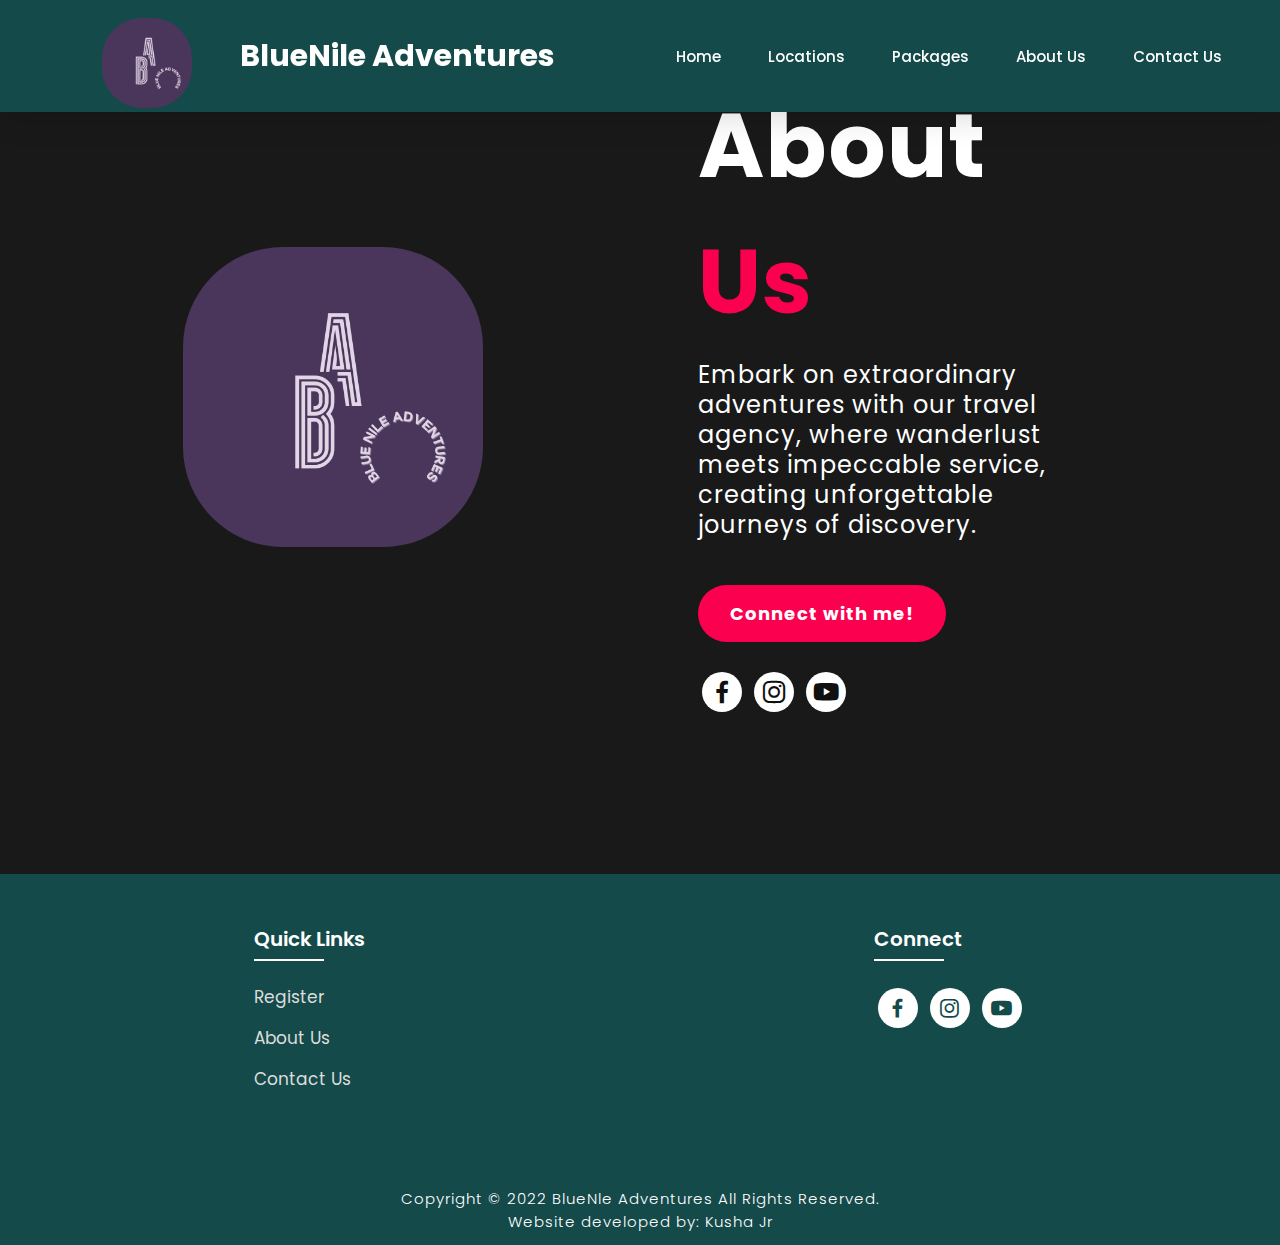
<file: about.html>
<!DOCTYPE html>
<html lang="en">
<head>
    <meta charset="UTF-8">
    <meta http-equiv="X-UA-Compatible" content="IE=edge">
    <meta name="viewport" content="width=device-width, initial-scale=1.0">
    <title>About Us</title>
    <link rel="icon" href="./files/b.png">
    <link rel="stylesheet" type="text/css" href="css/style.css">
    <link rel="preconnect" href="https://fonts.googleapis.com">
    <link rel="preconnect" href="https://fonts.gstatic.com" crossorigin>
    <link href="https://fonts.googleapis.com/css2?family=Paytone+One&family=Poppins:wght@100;200;300;400;500;600;700;800;900&display=swap" rel="stylesheet">
    <link rel="stylesheet"
    href="https://unpkg.com/boxicons@latest/css/boxicons.min.css">
    
</head>
<body class="aboutbody">
        <nav>
            
            <img src="./files/b.png" class="logo" alt="Logo" title="BlueNile Adventures">
            <h1 class="text">BlueNile Adventures</h1>
            <ul class="navbar">
                <li>
                    <a href="./index.html">Home</a>
                    <a href="./index.html#locations">Locations</a>
                    <a href="./index.html#package">Packages</a>
                    <a href="./about.html">About Us</a>
                    <a href="./contact.html">Contact Us</a>
                </li>
            </ul>
        </nav>
        
    <section class="about">
           <div class="main">
            <img src="./files/b.png" alt="My Photo">
            <div class="abt-text">
                <h1>About <span>Us</span></h1>
                <p>Embark on extraordinary adventures with our travel agency, 
                    where wanderlust meets impeccable service, 
                    creating unforgettable journeys of discovery. </p>
              <!---  <a href="https://www.linkedin.com/in/" class="connectbtn" target="_blank">Connect with me!</a> -->
                <a href="https://www.telegram.org/" class="connectbtn" target="_blank">Connect with me!</a>

                <div class="connect-section">

                    <div class="social-icons">
                    
                        <a href="https://www.facebook.com/" target="_blank"><i class='bx bxl-facebook'></i></a>
                        <a href="https://www.instagram.com/" target="_blank"><i class='bx bxl-instagram' ></i></a>
                        <a href="https://www.youtube.com/" target="_blank"><i class='bx bxl-youtube' ></i></a>
            
                        
                    </div>

                </div>
            </div>
            

           </div>
           

    </section>


    <!-- Footer -->

<!-- Footer -->

<section class="footer">
    <div class="foot">
        <div class="footer-content">
            
            <div class="footlinks">
                <h4>Quick Links</h4>
                <ul>
                    <li><a href="./register.html">Register</a></li>
                    <li><a href="./about.html">About Us</a></li>
                    <li><a href="./contact.html">Contact Us</a></li>
                </ul>
            </div>

            <div class="footlinks">
                <h4>Connect</h4>
                <div class="social">
                    <a href="https://www.facebook.com/" target="_blank"><i class='bx bxl-facebook'></i></a>
                    <a href="https://www.instagram.com/" target="_blank"><i class='bx bxl-instagram' ></i></a>
                    <a href="https://www.youtube.com/techdollarz" target="_blank"><i class='bx bxl-youtube' ></i></a>
                    
                </div>
            </div>
            
        </div>
    </div>

    <div class="end">
        <p>Copyright © 2022 BlueNle Adventures All Rights Reserved.<br>Website developed by: Kusha Jr</p>
    </div>
</section>

</body>
</html>
</file>
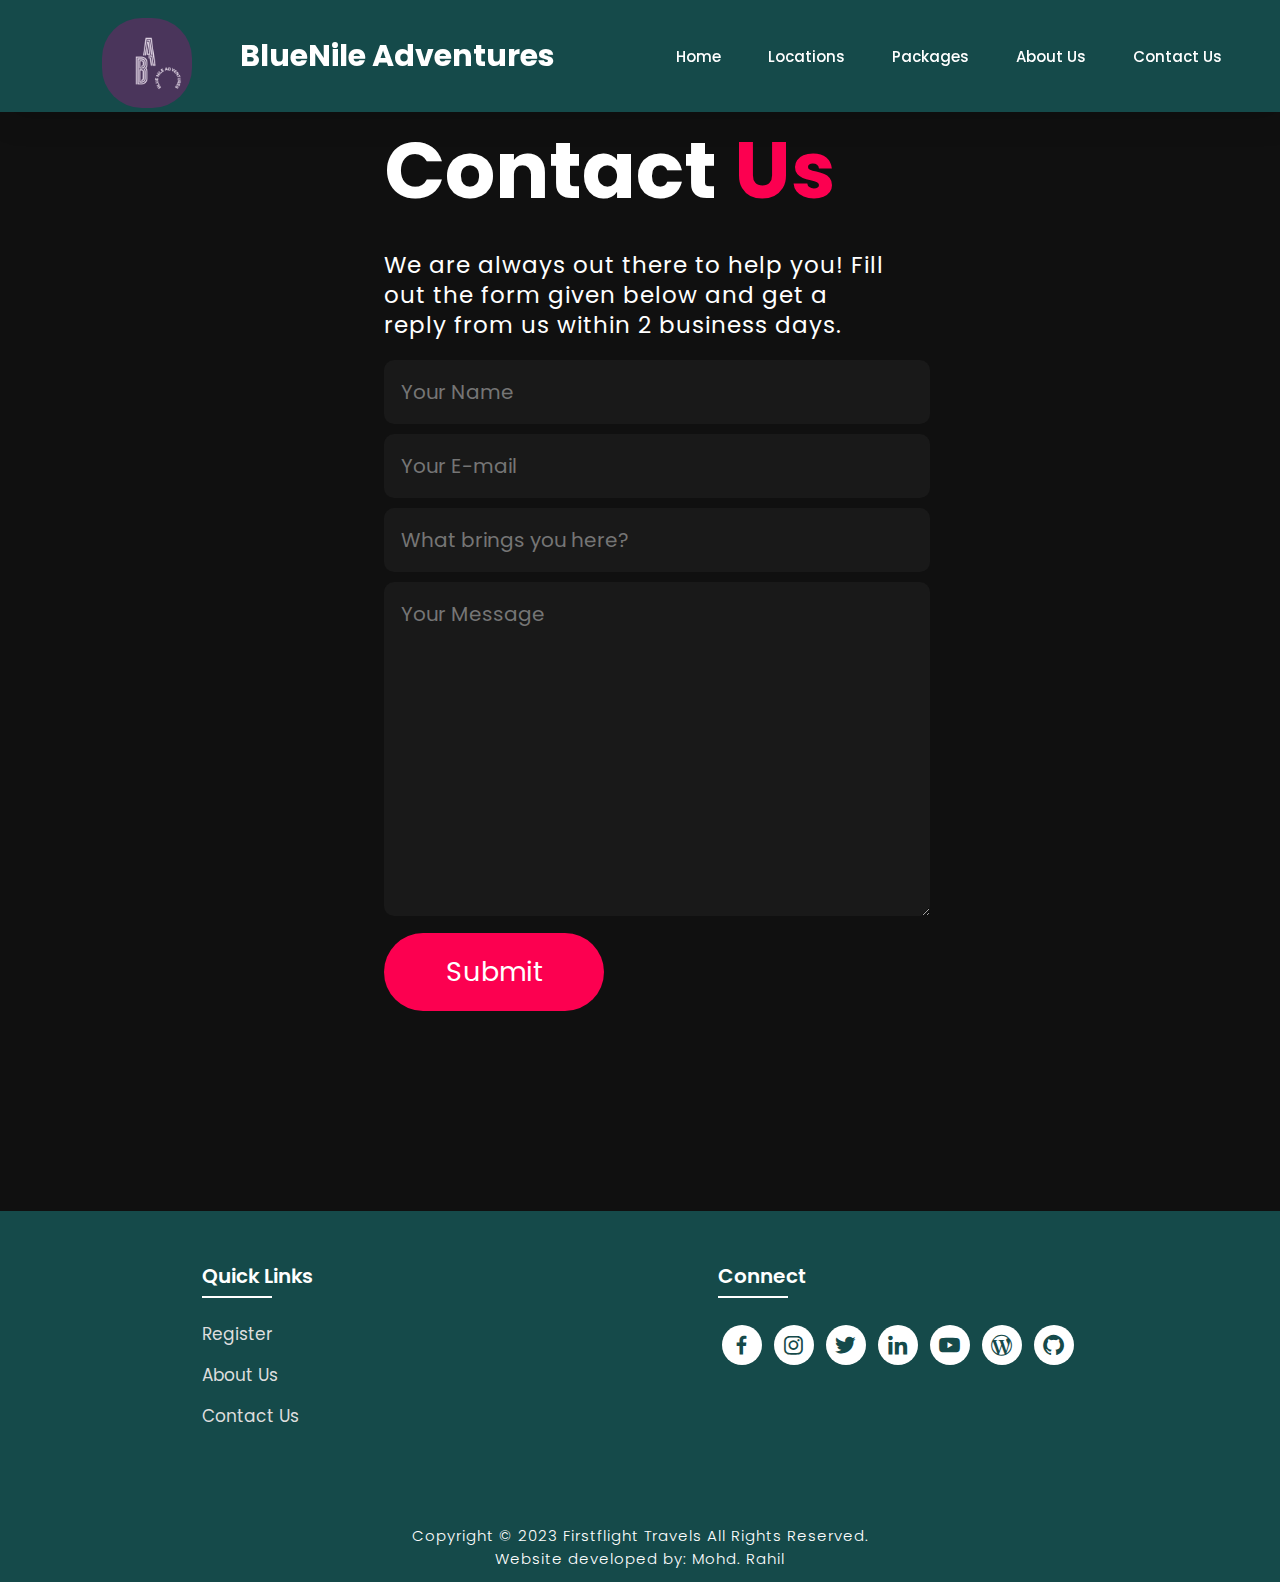
<file: contact.html>
<!DOCTYPE html>
<html lang="en">
<head>
    <meta charset="UTF-8">
    <meta http-equiv="X-UA-Compatible" content="IE=edge">
    <meta name="viewport" content="width=device-width, initial-scale=1.0">
    <title>Contact Us</title>
    <link rel="icon" href="./files/b.png">
    <link rel="stylesheet" type="text/css" href="css/style.css">
    <link rel="preconnect" href="https://fonts.googleapis.com">
    <link rel="preconnect" href="https://fonts.gstatic.com" crossorigin>
    <link href="https://fonts.googleapis.com/css2?family=Paytone+One&family=Poppins:wght@100;200;300;400;500;600;700;800;900&display=swap" rel="stylesheet">   
    <link rel="stylesheet"
    href="https://unpkg.com/boxicons@latest/css/boxicons.min.css">
    
</head>

<body class="contactbody">
           <nav>
            <img src="./files/b.png" class="logo" alt="Logo" title="FirstFlight Travels">
             <h1 class="text">BlueNile Adventures</h1>
            <ul class="navbar">
                <li>
                    <a href="./index.html">Home</a>
                    <a href="./index.html#locations">Locations</a>
                    <a href="./index.html#package">Packages</a>
                    <a href="./about.html">About Us</a>
                    <a href="./contact.html">Contact Us</a>
                </li>
            </ul>
        </nav>

        <section class="contact">
            <div class="contact-form">
                <h1>Contact <span>Us</span></h1>
                <p>We are always out there to help you! Fill out the form given below and get a reply from us within 2 business days.</p>
            <form action="">
                <input type="text" name="myname" placeholder="Your Name" required>
                <input type="email" name="email" placeholder="Your E-mail" required>
                <input type="text" name="subject" placeholder="What brings you here?" required>
                <textarea name="message" cols="30" rows="10" placeholder="Your Message" required></textarea>
                <input type="submit" value="Submit" class="submit-btn">
            </form>
            </div>
            
        </section>

<!-- Footer -->

<section class="footer">
    <div class="foot">
        <div class="footer-content">
            
            <div class="footlinks">
                <h4>Quick Links</h4>
                <ul>
                    <li><a href="./register.html">Register</a></li>
                    <li><a href="./about.html">About Us</a></li>
                    <li><a href="./contact.html">Contact Us</a></li>
                </ul>
            </div>

            <div class="footlinks">
                <h4>Connect</h4>
                <div class="social">
                    <a href="https://www.facebook.com/mohd.rahil.blogger" target="_blank"><i class='bx bxl-facebook'></i></a>
                    <a href="https://www.instagram.com/mohdrahil101" target="_blank"><i class='bx bxl-instagram' ></i></a>
                    <a href="https://www.twitter.com/mohdrahil101" target="_blank"><i class='bx bxl-twitter' ></i></a>
                    <a href="https://www.linkedin.com/in/mohdrahil101" target="_blank"><i class='bx bxl-linkedin' ></i></a>
                    <a href="https://www.youtube.com/techdollarz" target="_blank"><i class='bx bxl-youtube' ></i></a>
                    <a href="https://www.mohdrahil.wordpress.com" target="_blank"><i class='bx bxl-wordpress' ></i></a>
                    <a href="https://www.github.com/mohdrahil101" target="_blank"><i class='bx bxl-github'></i></a>
                </div>
            </div>
            
        </div>
    </div>

    <div class="end">
        <p>Copyright © 2023 Firstflight Travels All Rights Reserved.<br>Website developed by: Mohd. Rahil</p>
    </div>
</section>

</body>
</html>
</file>
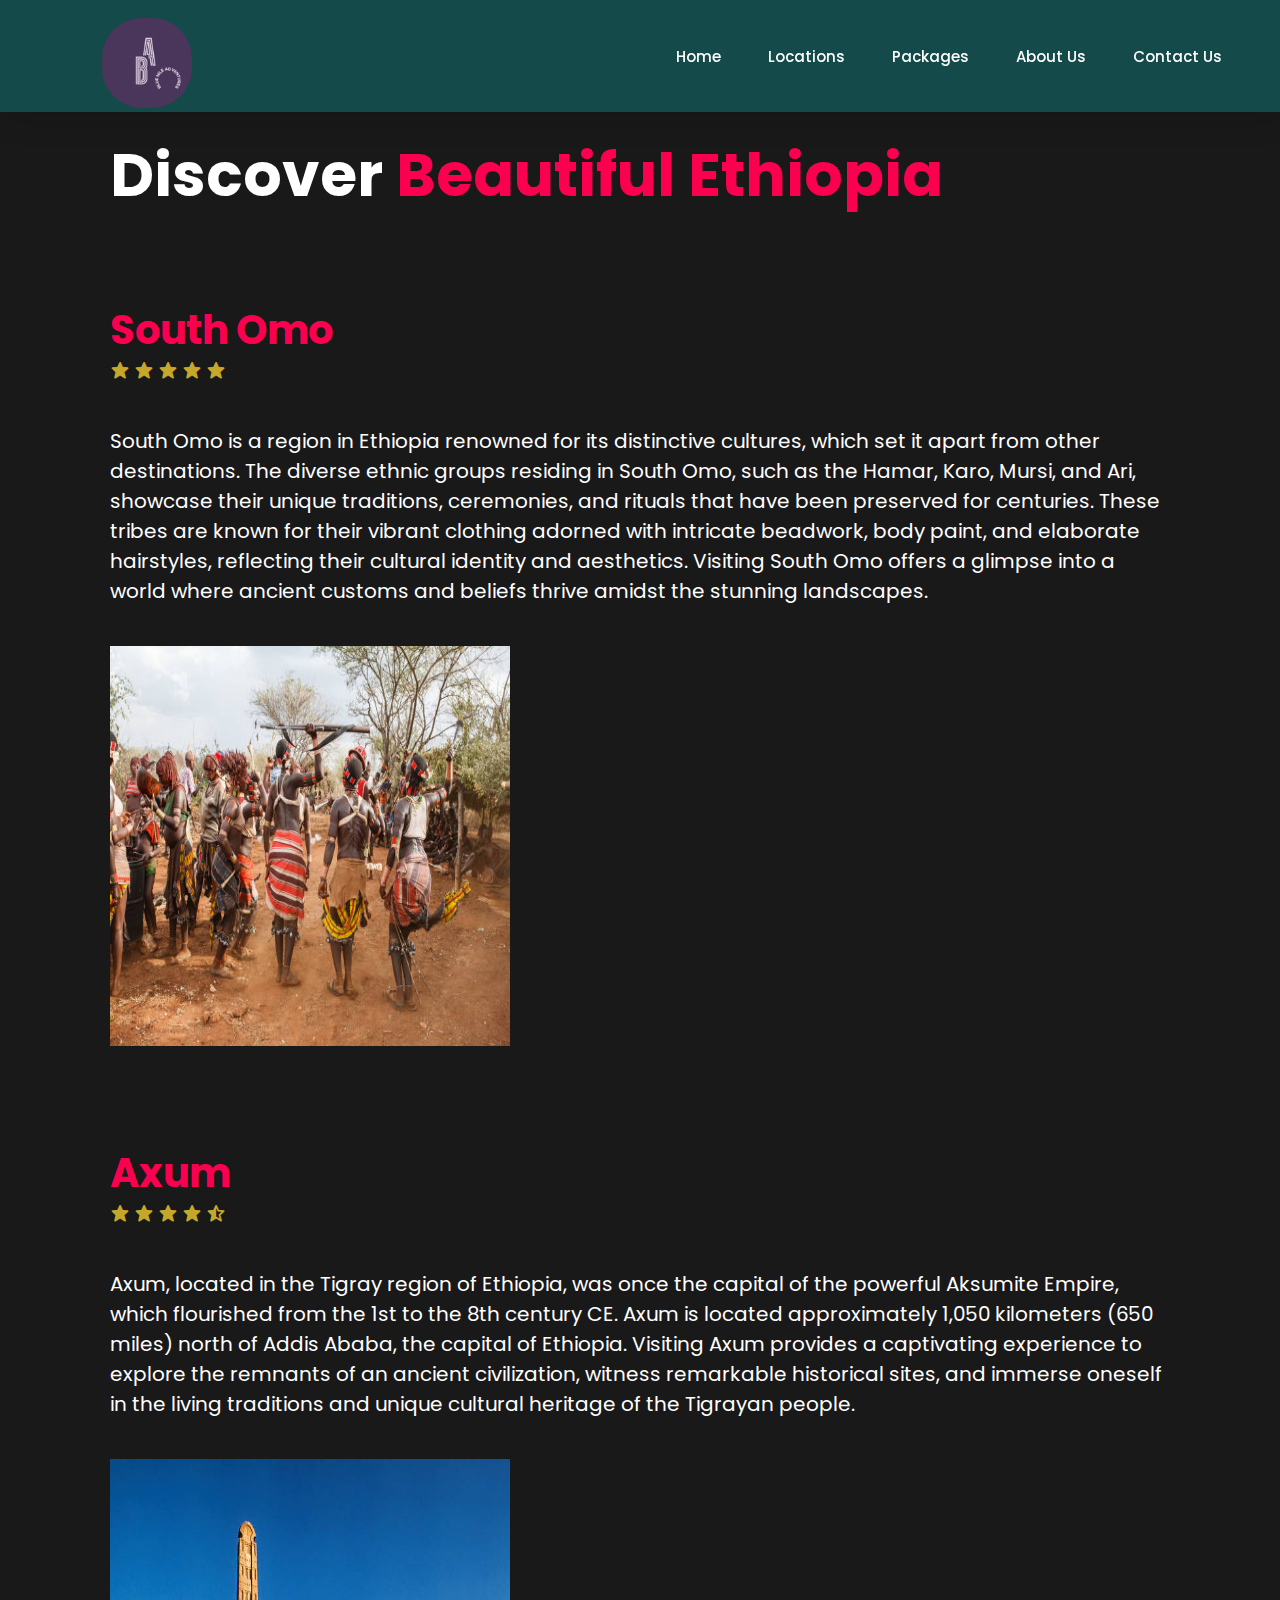
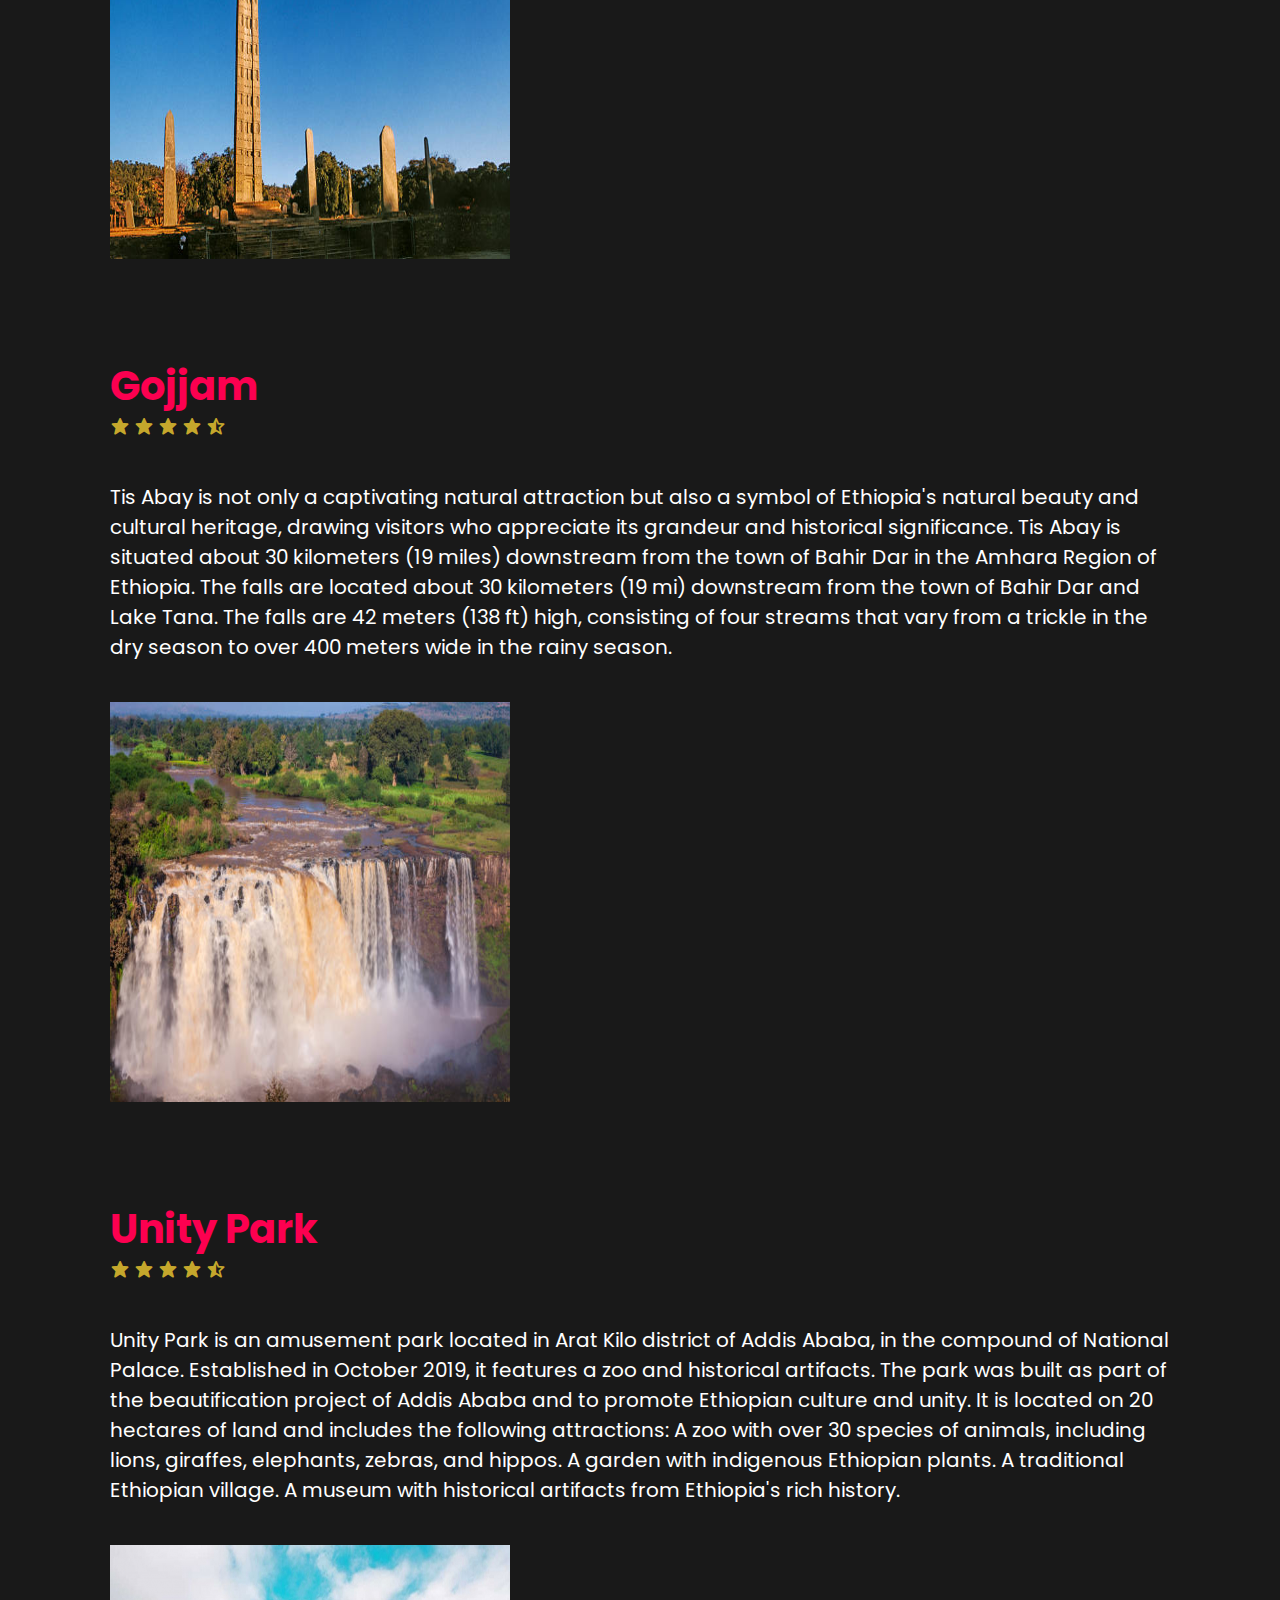
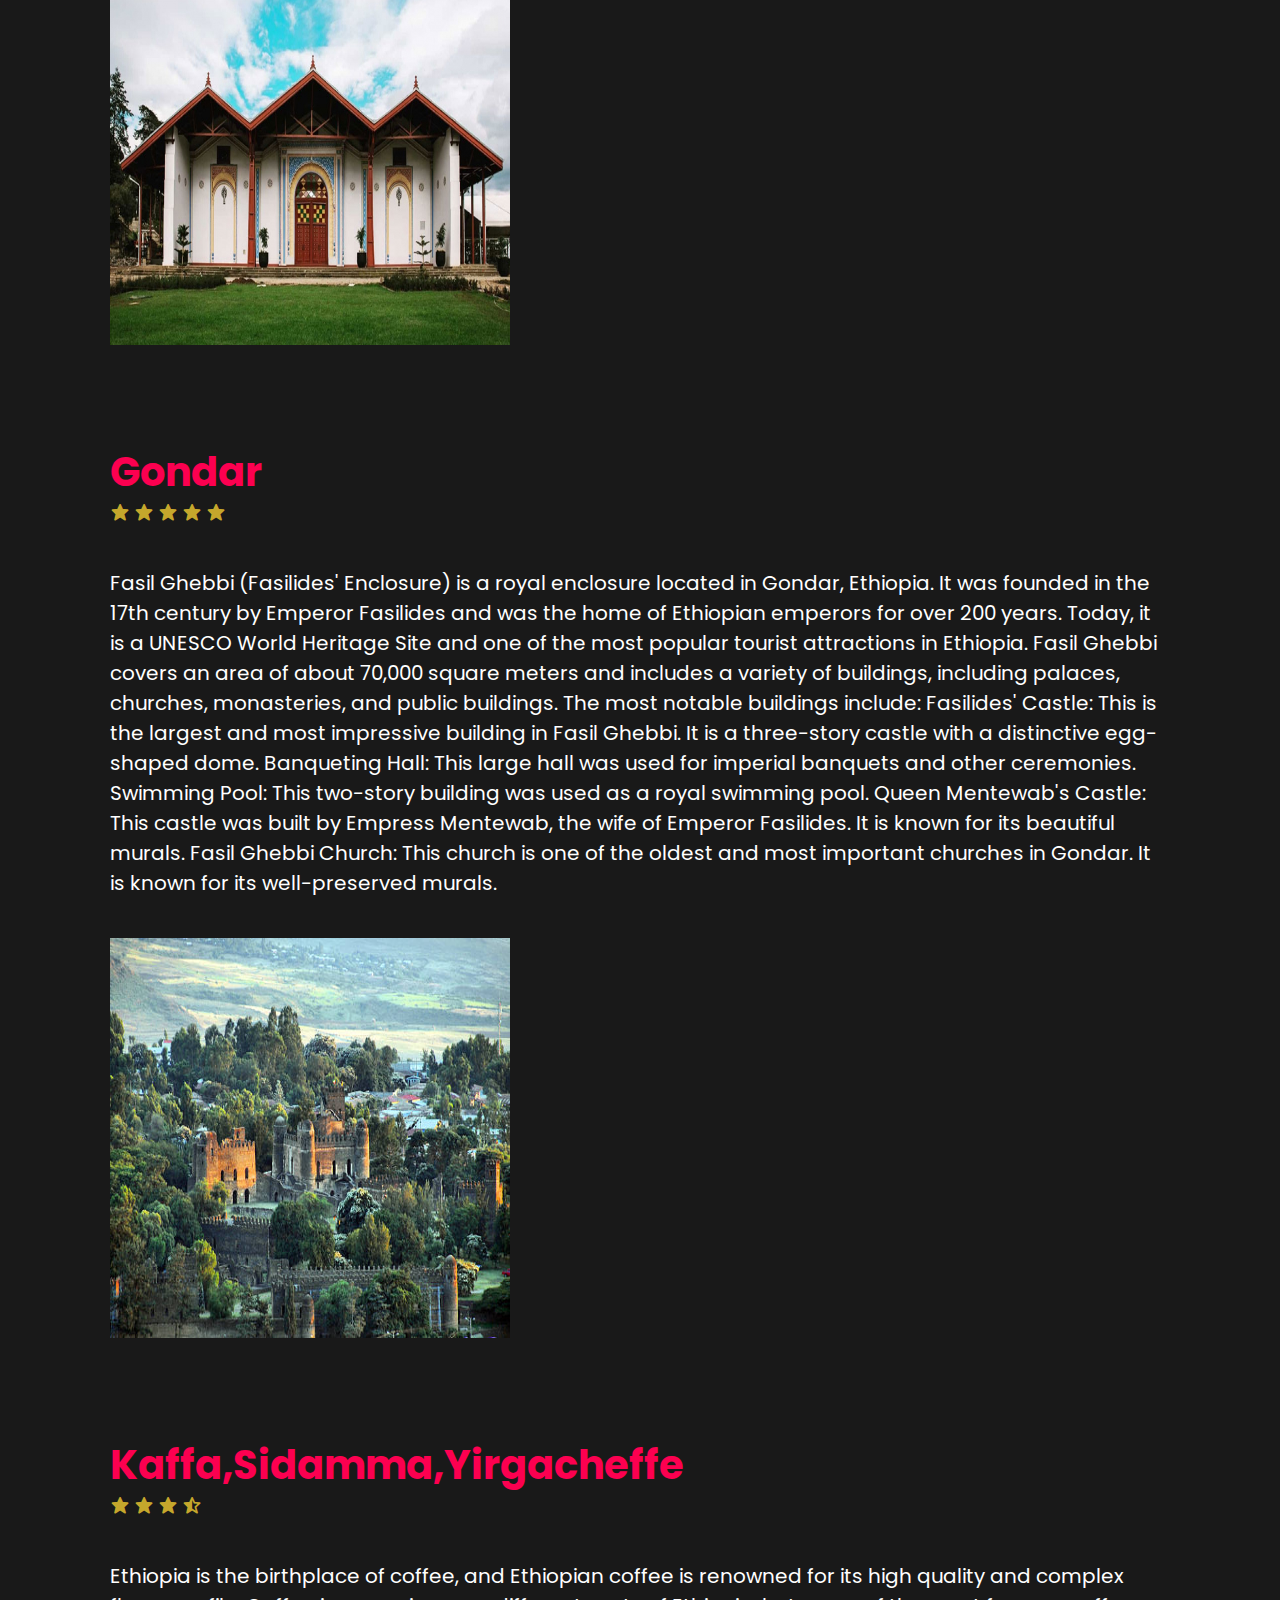
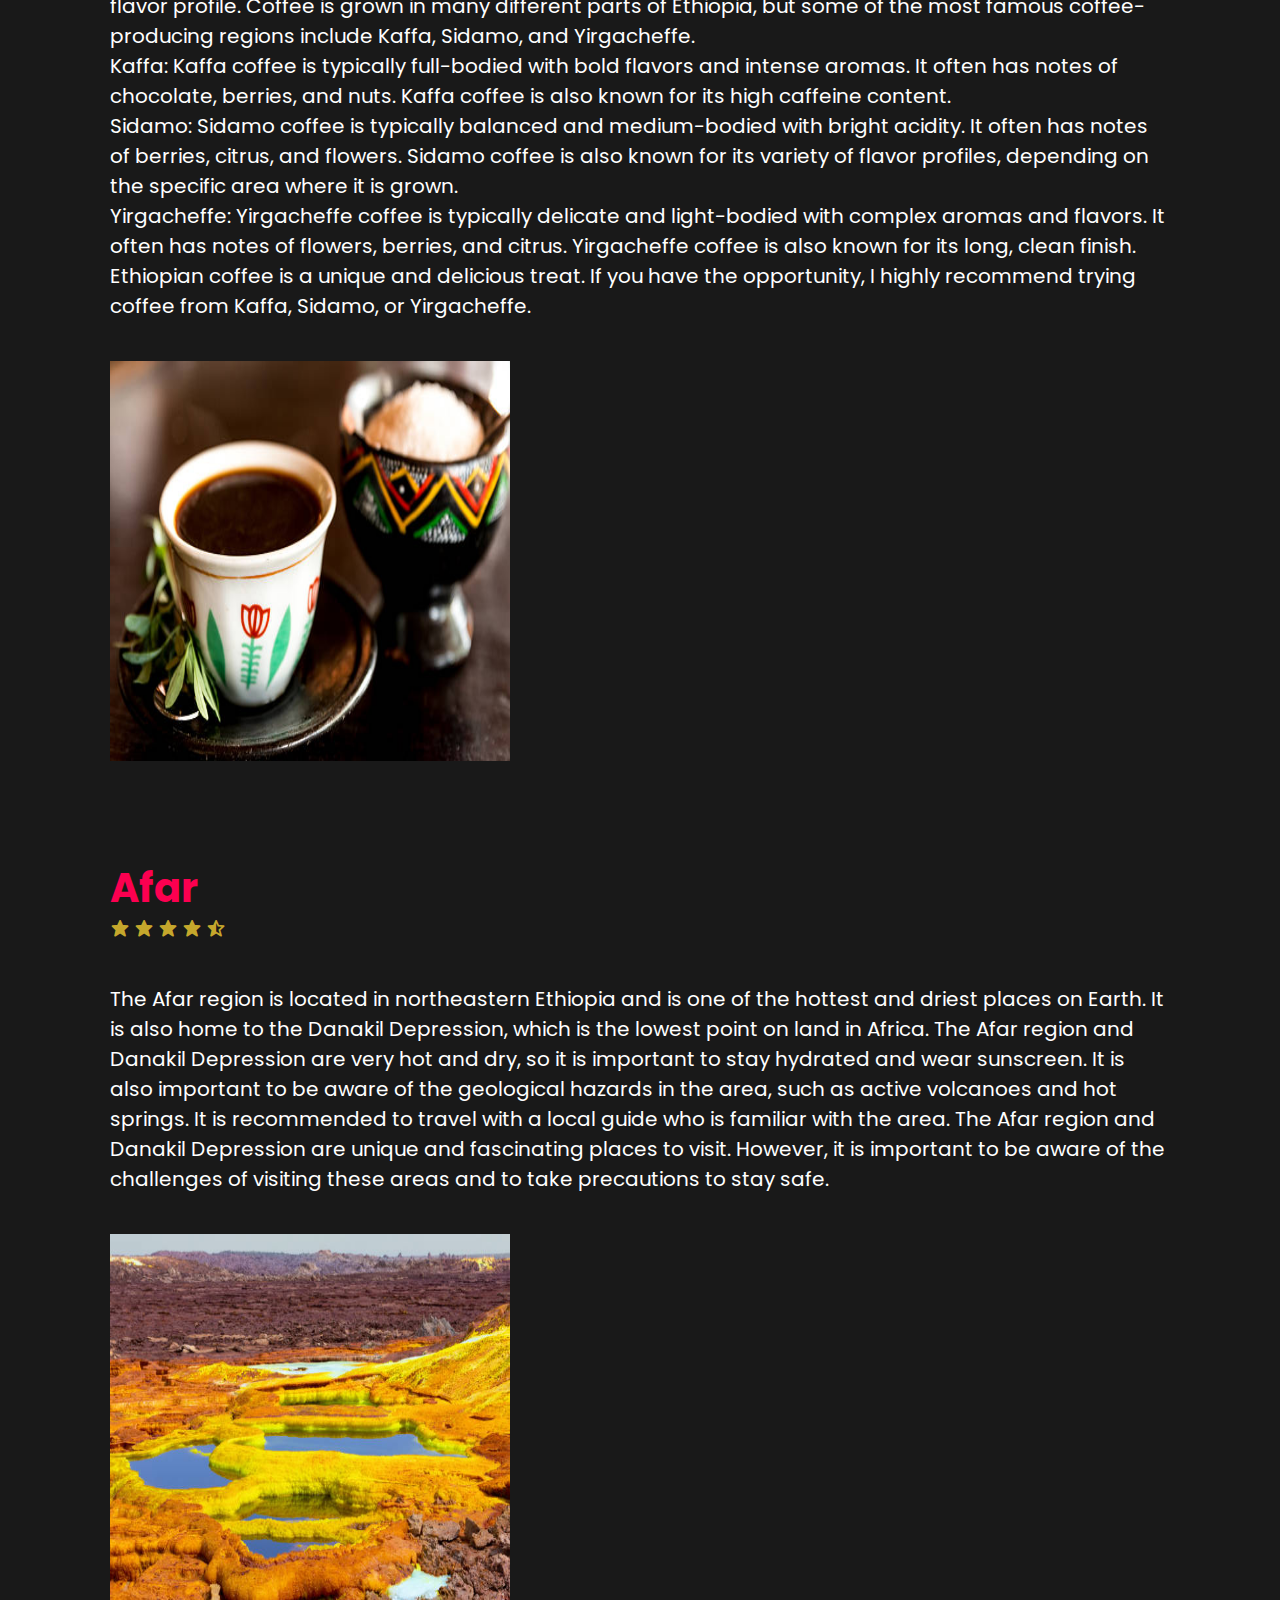
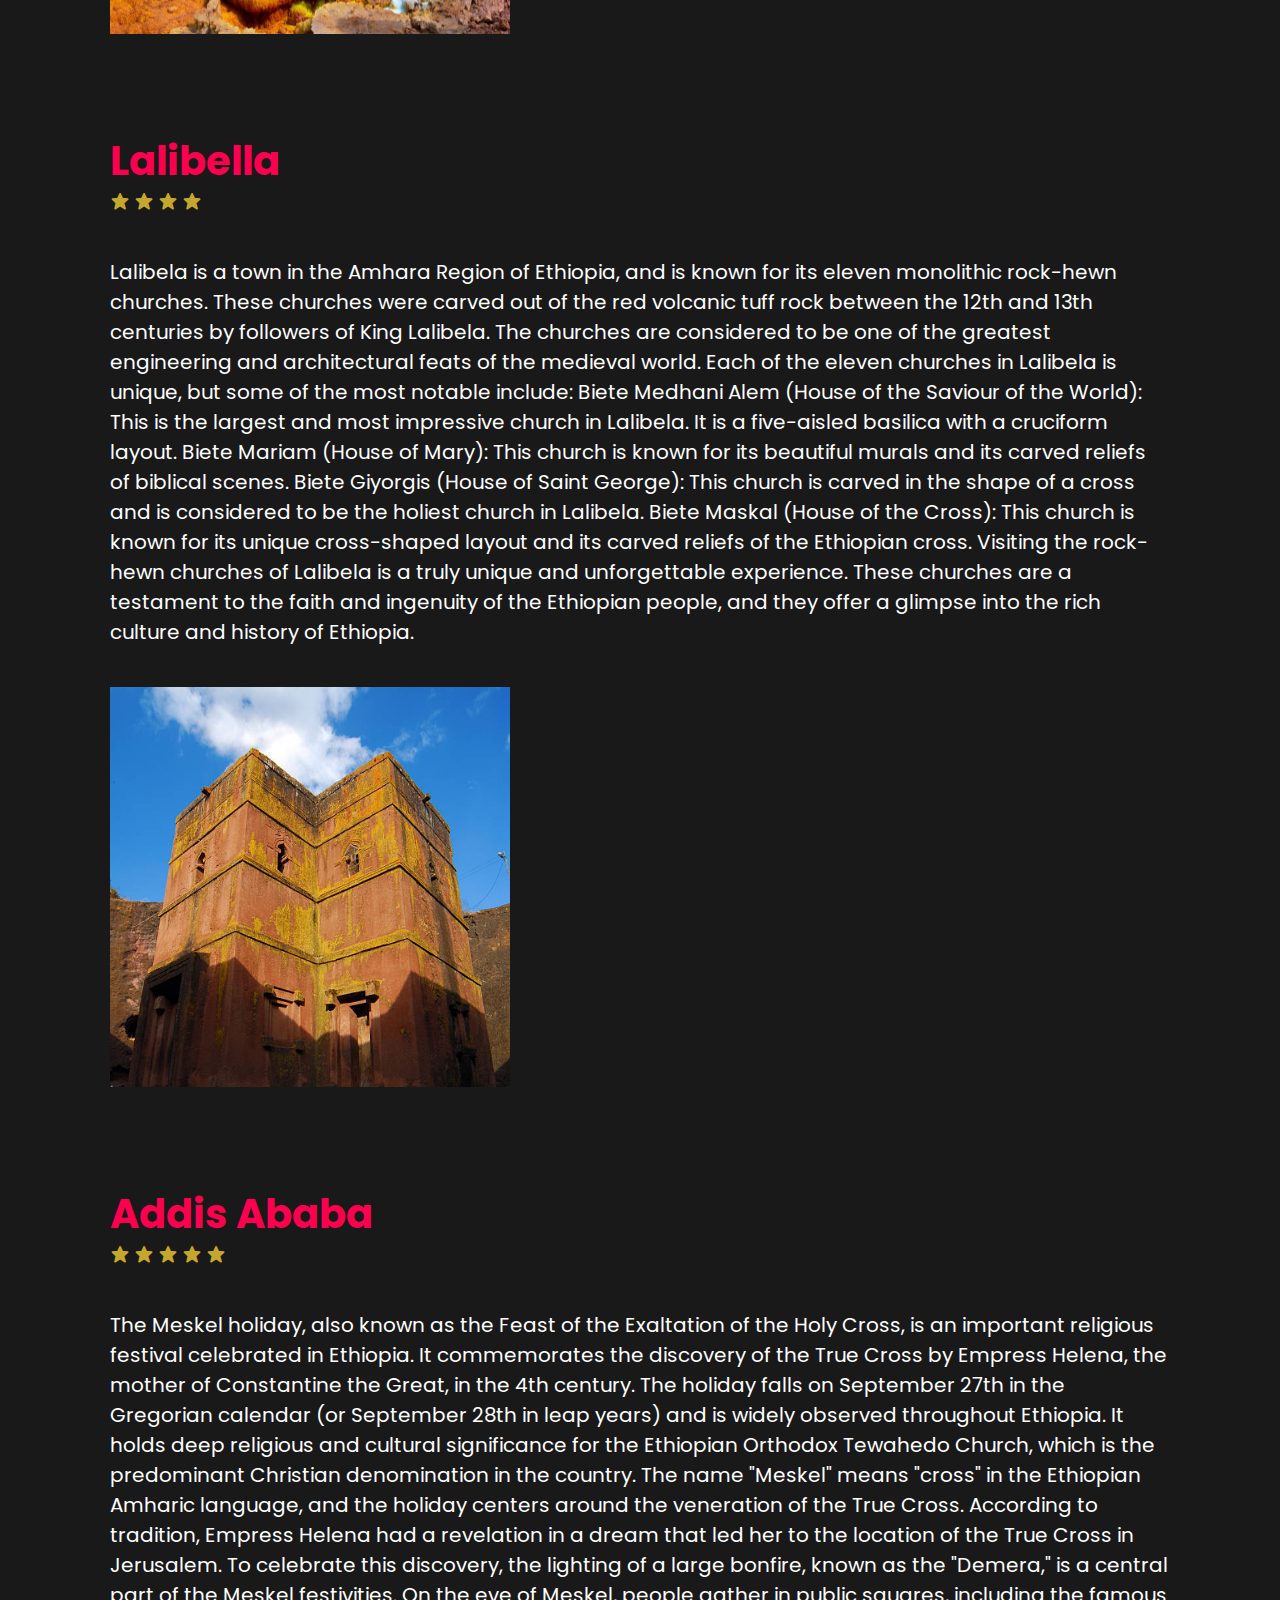
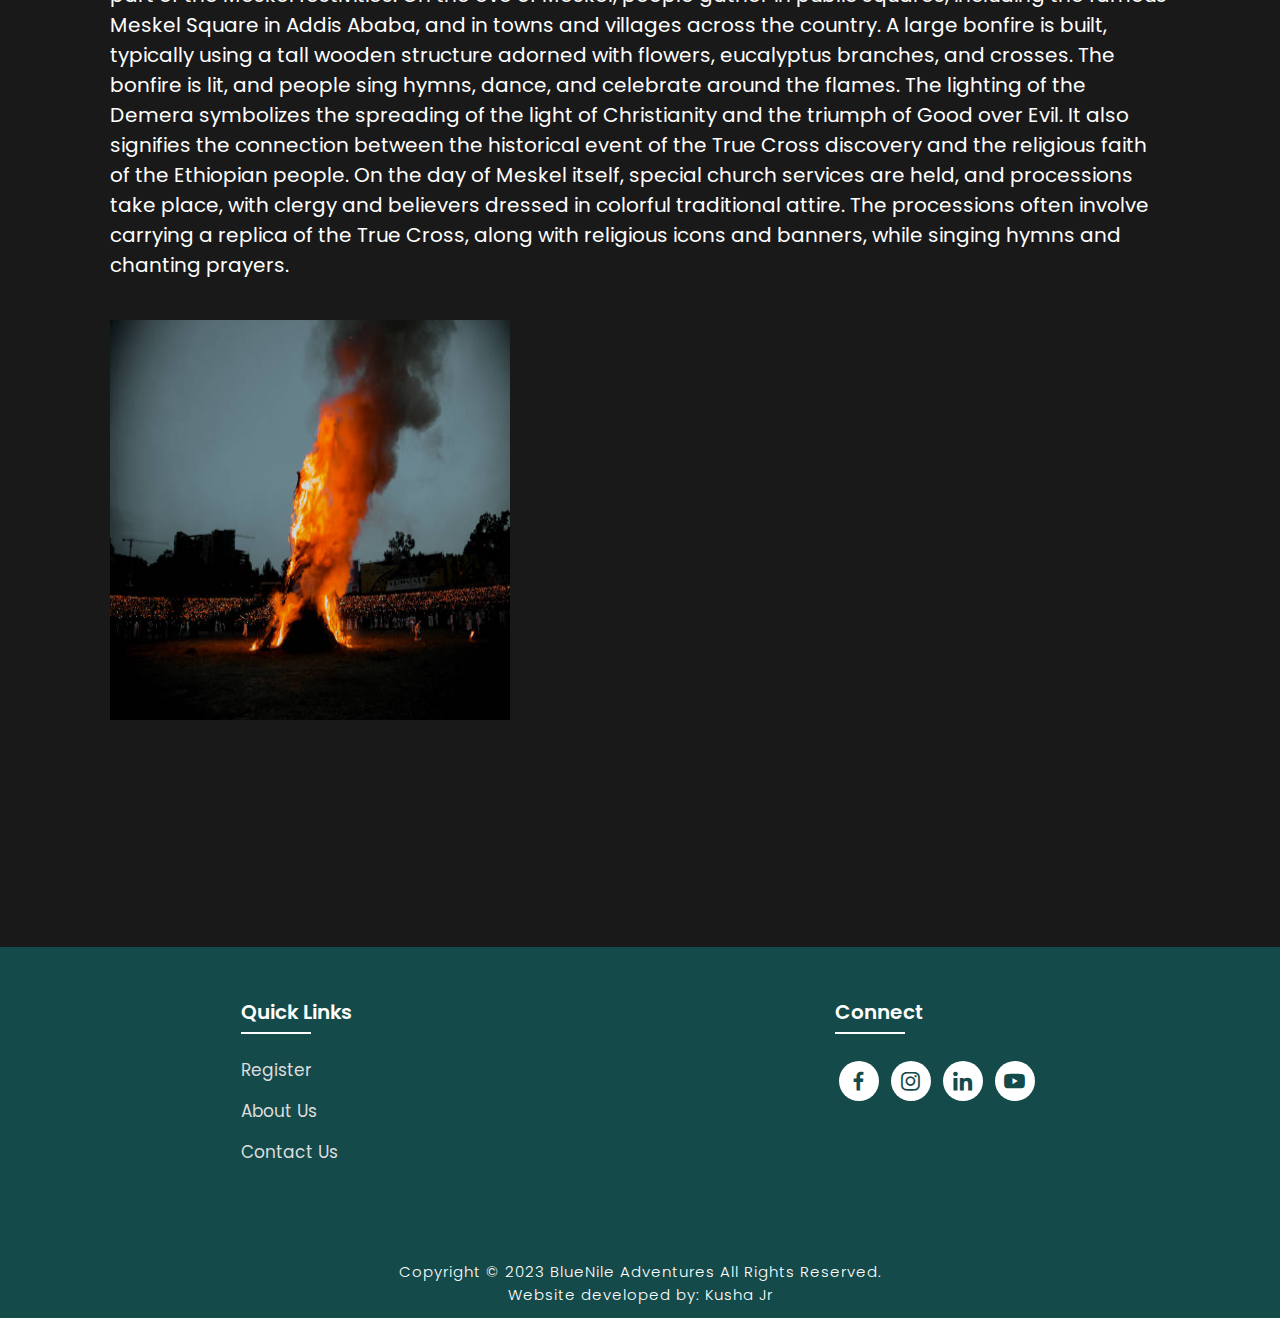
<file: locations.html>
<!DOCTYPE html>
<html lang="en">
<head>
    <meta charset="UTF-8">
    <meta http-equiv="X-UA-Compatible" content="IE=edge">
    <meta name="viewport" content="width=device-width, initial-scale=1.0">
    <title>Travel Destinations</title>
    <link rel="icon" href="./files/b.png">
    <link rel="stylesheet" type="text/css" href="css/style.css">
    <link rel="preconnect" href="https://fonts.googleapis.com">
    <link rel="preconnect" href="https://fonts.gstatic.com" crossorigin>
    <link href="https://fonts.googleapis.com/css2?family=Paytone+One&family=Poppins:wght@100;200;300;400;500;600;700;800;900&display=swap" rel="stylesheet">
    <link rel="stylesheet"
    href="https://unpkg.com/boxicons@latest/css/boxicons.min.css">
</head>
<body class="location-body">
    <nav>
        <img src="./files/b.png" class="logo" alt="Logo" title="FirstFlight Travels">

        <ul class="navbar">
            <li>
                <a href="./index.html">Home</a>
                <a href="./index.html#locations">Locations</a>
                <a href="./index.html#package">Packages</a>
                <a href="./about.html">About Us</a>
                <a href="./contact.html">Contact Us</a>
            </li>
        </ul>
    </nav>
<section class="location-section">
    <div class="location-heading">
        <h1>Discover  <span>Beautiful Ethiopia</span></h1>
    </div>
 <div class="location-detail" id="south Omo">
    <h1>South Omo</h1>
    <div class="stars">
        <a href="#"><i class='bx bxs-star'></i></a>
        <a href="#"><i class='bx bxs-star'></i></a>
        <a href="#"><i class='bx bxs-star'></i></a>
        <a href="#"><i class='bx bxs-star'></i></a>
        <a href="#"><i class='bx bxs-star'></i></a>
    </div>
    <p>South Omo is a region in Ethiopia renowned for its distinctive cultures, 
        which set it apart from other destinations. The diverse ethnic groups residing in South Omo, 
        such as the Hamar, Karo, Mursi, and Ari, showcase their unique traditions, ceremonies, 
        and rituals that have been preserved for centuries. These tribes are known for their vibrant clothing adorned with intricate beadwork, 
        body paint, and elaborate hairstyles, reflecting their cultural identity and aesthetics.
        Visiting South Omo offers a glimpse into a world where ancient customs and beliefs 
        thrive amidst the stunning landscapes.
    </p>
    <div class="location-img">
        <img src="./files/so1.jpg" alt="">
    </div>
 </div>

 <div class="location-detail" id="axum">
    <h1>Axum</h1>
    <div class="stars">
        <a href="#"><i class='bx bxs-star'></i></a>
        <a href="#"><i class='bx bxs-star'></i></a>
        <a href="#"><i class='bx bxs-star'></i></a>
        <a href="#"><i class='bx bxs-star'></i></a>
        <a href="#"><i class='bx bxs-star-half'></i></a>
    </div>
    <p>Axum, located in the Tigray region of Ethiopia, was once the capital of the powerful Aksumite Empire,
         which flourished from the 1st to the 8th century CE.
         Axum is located approximately 1,050 kilometers (650 miles) 
         north of Addis Ababa, the capital of Ethiopia.
         Visiting Axum provides a captivating experience to explore the remnants
          of an ancient civilization, witness remarkable 
          historical sites, and immerse oneself in the living traditions
           and unique cultural heritage of the Tigrayan people.

        </p>
    <div class="location-img">
        <img src="./files/ao1.jpg" alt="">
    </div>
 </div>

 <div class="location-detail" id="gojjam">
    <h1>Gojjam</h1>
    <div class="stars">
        <a href="#"><i class='bx bxs-star'></i></a>
        <a href="#"><i class='bx bxs-star'></i></a>
        <a href="#"><i class='bx bxs-star'></i></a>
        <a href="#"><i class='bx bxs-star'></i></a>
        <a href="#"><i class='bx bxs-star-half'></i></a>
    </div>
    <p>Tis Abay is not only a captivating natural attraction but 
        also a symbol of Ethiopia's natural beauty and cultural heritage, 
        drawing visitors who appreciate its grandeur and historical significance.
        Tis Abay is situated about 30 kilometers (19 miles) downstream from the 
        town of Bahir Dar in the Amhara Region of Ethiopia.
        The falls are located about 30 kilometers (19 mi) downstream from the town of Bahir Dar and Lake Tana. The falls are 42 meters (138 ft) high,
         consisting of four streams that vary from a trickle in the dry season to over 400 meters wide in the rainy season.</p>
    <div class="location-img">
        <img src="./files/ts1.jpg" alt="">
    </div>
 </div>

 <div class="location-detail" id="unity park">
    <h1>Unity Park</h1>
    <div class="stars">
        <a href="#"><i class='bx bxs-star'></i></a>
        <a href="#"><i class='bx bxs-star'></i></a>
        <a href="#"><i class='bx bxs-star'></i></a>
        <a href="#"><i class='bx bxs-star'></i></a>
        <a href="#"><i class='bx bxs-star-half'></i></a>
    </div>
    <p>Unity Park is an amusement park located in Arat Kilo district of Addis Ababa, 
        in the compound of National Palace. Established in October 2019,
        it features a zoo and historical artifacts.
        The park was built as part of the beautification project of Addis Ababa and to promote Ethiopian culture and unity.
         It is located on 20 hectares of land and includes the following attractions:
        A zoo with over 30 species of animals, including lions, giraffes, elephants, zebras, and hippos.
        A garden with indigenous Ethiopian plants.
        A traditional Ethiopian village.
        A museum with historical artifacts from Ethiopia's rich history.</p>
    <div class="location-img">
        <img src="./files/up1.jpg" alt="">
    </div>
 </div>

 <div class="location-detail" id="gondar">
    <h1>Gondar</h1>
    <div class="stars">
        <a href="#"><i class='bx bxs-star'></i></a>
        <a href="#"><i class='bx bxs-star'></i></a>
        <a href="#"><i class='bx bxs-star'></i></a>
        <a href="#"><i class='bx bxs-star'></i></a>
        <a href="#"><i class='bx bxs-star'></i></a>
    </div>
    <p>Fasil Ghebbi (Fasilides' Enclosure) is a royal enclosure located in Gondar, Ethiopia.
         It was founded in the 17th century by Emperor Fasilides and was the home of Ethiopian emperors for over 200 years. 
         Today, it is a UNESCO World Heritage Site and one of the most popular tourist attractions in Ethiopia.
         Fasil Ghebbi covers an area of about 70,000 square meters and includes a variety of buildings, 
         including palaces, churches, monasteries, and public buildings. The most notable buildings include:

         Fasilides' Castle: This is the largest and most impressive building in Fasil Ghebbi. It is a three-story castle with
          a distinctive egg-shaped dome.
         Banqueting Hall: This large hall was used for imperial banquets and other ceremonies.
         Swimming Pool: This two-story building was used as a royal swimming pool.
         Queen Mentewab's Castle: This castle was built by Empress Mentewab, the wife of Emperor Fasilides. It is known for its beautiful murals.
         Fasil Ghebbi Church: This church is one of the oldest and most important churches in Gondar. It is known for its well-preserved murals.
    </p>
    <div class="location-img">
        <img src="./files/fg1.jpg" alt="">
    </div>
 </div>

 <div class="location-detail" id="ksy">
    <h1>Kaffa,Sidamma,Yirgacheffe</h1>
    <div class="stars">
        <a href="#"><i class='bx bxs-star'></i></a>
        <a href="#"><i class='bx bxs-star'></i></a>
        <a href="#"><i class='bx bxs-star'></i></a>
        <a href="#"><i class='bx bxs-star-half'></i></a>
    </div>
    <p>Ethiopia is the birthplace of coffee, and Ethiopian coffee is renowned for its high quality and
         complex flavor profile. Coffee is grown in many different parts of Ethiopia, 
        but some of the most famous coffee-producing regions include Kaffa, Sidamo, and Yirgacheffe. <br>
        Kaffa: Kaffa coffee is typically full-bodied with bold flavors and intense aromas. It often has notes of chocolate, berries, and nuts. Kaffa coffee is also known for its high caffeine content. <br>
        Sidamo: Sidamo coffee is typically balanced and medium-bodied with bright acidity. It often has notes of berries, citrus, and flowers. Sidamo coffee is also known for its variety of flavor profiles, 
        depending on the specific area where it is grown. <br>
        Yirgacheffe: Yirgacheffe coffee is typically delicate and light-bodied with complex aromas and flavors. 
        It often has notes of flowers, berries, and citrus. Yirgacheffe coffee is also known for its long, clean finish. <br>
        Ethiopian coffee is a unique and delicious treat. If you have the opportunity, I highly recommend trying coffee from Kaffa, Sidamo, or Yirgacheffe.
    </p>
    <div class="location-img">
        <img src="./files/ec1.jpg" alt="">
    </div>
 </div>

 <div class="location-detail" id="afar">
    <h1>Afar</h1>
    <div class="stars">
        <a href="#"><i class='bx bxs-star'></i></a>
        <a href="#"><i class='bx bxs-star'></i></a>
        <a href="#"><i class='bx bxs-star'></i></a>
        <a href="#"><i class='bx bxs-star'></i></a>
        <a href="#"><i class='bx bxs-star-half'></i></a>
    </div>
    <p>The Afar region is located in northeastern Ethiopia and 
        is one of the hottest and driest places on Earth. It is also home to the Danakil Depression,
         which is the lowest point on land in Africa.
         The Afar region and Danakil Depression are very hot and dry, so it is important to stay hydrated and wear sunscreen.
         It is also important to be aware of the geological hazards in the area, such as active volcanoes and hot springs.
         It is recommended to travel with a local guide who is familiar with the area.
         The Afar region and Danakil Depression are unique and fascinating places to visit.
          However, it is important to be aware of the challenges of visiting these areas and to take precautions to stay safe.</p>
    <div class="location-img">
        <img src="./files/ad1.jpg" alt="">
    </div>
 </div>

 <div class="location-detail" id="lalibella">
    <h1>Lalibella</h1>
    <div class="stars">
        <a href="#"><i class='bx bxs-star'></i></a>
        <a href="#"><i class='bx bxs-star'></i></a>
        <a href="#"><i class='bx bxs-star'></i></a>
        <a href="#"><i class='bx bxs-star'></i></a>
    </div>
    <p>Lalibela is a town in the Amhara Region of Ethiopia, and is known for its eleven monolithic rock-hewn churches. 
        These churches were carved out of the red volcanic tuff rock between the 12th and 13th centuries by followers of King Lalibela. 
        The churches are considered to be one of the greatest engineering and architectural feats of the medieval world.
        Each of the eleven churches in Lalibela is unique, but some of the most notable include:

        Biete Medhani Alem (House of the Saviour of the World): This is the largest and most impressive church in Lalibela. It is a five-aisled basilica with a cruciform layout.
        Biete Mariam (House of Mary): This church is known for its beautiful murals and its carved reliefs of biblical scenes.
        Biete Giyorgis (House of Saint George): This church is carved in the shape of a cross and is considered to be the holiest church in Lalibela.
        Biete Maskal (House of the Cross): This church is known for its unique cross-shaped layout and its carved reliefs of the Ethiopian cross.
        Visiting the rock-hewn churches of Lalibela is a truly unique and unforgettable experience.
         These churches are a testament to the faith and ingenuity of the Ethiopian people,
         and they offer a glimpse into the rich culture and history of Ethiopia.</p>
    <div class="location-img">
        <img src="./files/lr1.jpg" alt="">
    </div>
    
 </div>

 <div class="location-detail" id="gondar">
    <h1>Addis Ababa</h1>
    <div class="stars">
        <a href="#"><i class='bx bxs-star'></i></a>
        <a href="#"><i class='bx bxs-star'></i></a>
        <a href="#"><i class='bx bxs-star'></i></a>
        <a href="#"><i class='bx bxs-star'></i></a>
        <a href="#"><i class='bx bxs-star'></i></a>
    </div>
    <p>The Meskel holiday, also known as the Feast of the Exaltation of the Holy Cross, is an important religious festival celebrated in Ethiopia. It commemorates the discovery of the True Cross by Empress Helena, the mother of Constantine the Great, in the 4th century.
        The holiday falls on September 27th in the Gregorian calendar (or September 28th in leap years) and is widely observed throughout Ethiopia. It holds deep religious and cultural significance for the Ethiopian Orthodox Tewahedo Church, which is the predominant Christian denomination in the country.
        The name "Meskel" means "cross" in the Ethiopian Amharic language, and the holiday centers around the veneration of the True Cross. According to tradition, Empress Helena had a revelation in a dream that led her to the location of the True Cross in Jerusalem. To celebrate this discovery, the lighting of a large bonfire, known as the "Demera," is a central part of the Meskel festivities.
        On the eve of Meskel, people gather in public squares, including the famous Meskel Square in Addis Ababa, and in towns and villages across the country. A large bonfire is built, typically using a tall wooden structure adorned with flowers, eucalyptus branches, and crosses. The bonfire is lit, and people sing hymns, dance, and celebrate around the flames.
        The lighting of the Demera symbolizes the spreading of the light of Christianity and the triumph of Good over Evil. It also signifies the connection between the historical event of the True Cross discovery and the religious faith of the Ethiopian people.
        On the day of Meskel itself, special church services are held, and processions take place, with clergy and believers dressed in colorful traditional attire. The processions often involve carrying a replica of the True Cross, along with religious icons and banners, while singing hymns and chanting prayers.
    </p>
    <div class="location-img">
        <img src="./files/mesqel.jpg" alt="">
    </div>
 </div>
    </section>
    <!-- Footer -->

<section class="footer">
    <div class="foot">
        <div class="footer-content">
            
            <div class="footlinks">
                <h4>Quick Links</h4>
                <ul>
                    <li><a href="./register.html">Register</a></li>
                    <li><a href="./about.html">About Us</a></li>
                    <li><a href="./contact.html">Contact Us</a></li>
                </ul>
            </div>

            <div class="footlinks">
                <h4>Connect</h4>
                <div class="social">
                    <a href="https://www.facebook.com/" target="_blank"><i class='bx bxl-facebook'></i></a>
                    <a href="https://www.instagram.com/" target="_blank"><i class='bx bxl-instagram' ></i></a>
                    
                    <a href="https://www.linkedin.com/in/" target="_blank"><i class='bx bxl-linkedin' ></i></a>
                    <a href="https://www.youtube.com/" target="_blank"><i class='bx bxl-youtube' ></i></a>
        
                </div>
            </div>
            
        </div>
    </div>

    <div class="end">
        <p>Copyright © 2023 BlueNile Adventures All Rights Reserved.<br>Website developed by: Kusha Jr</p>
    </div>
</section>

</body>
</html>
</file>
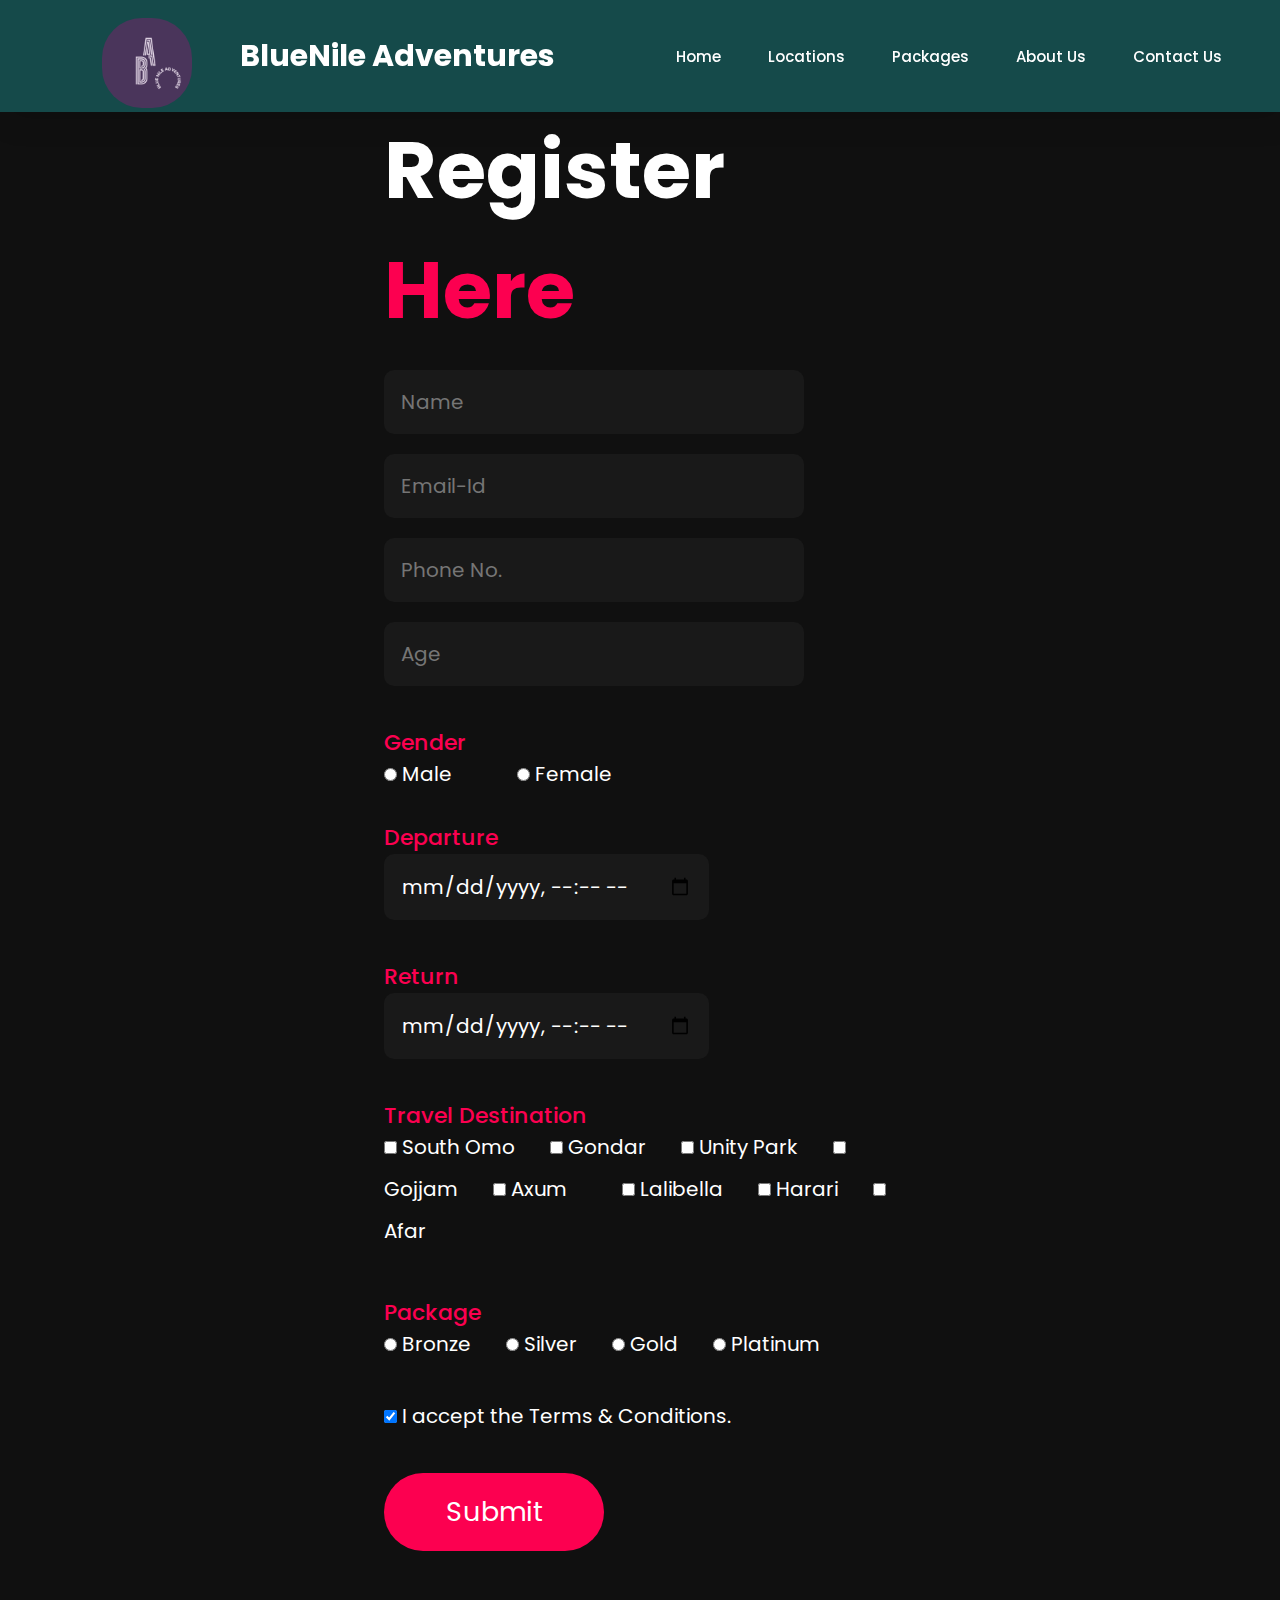
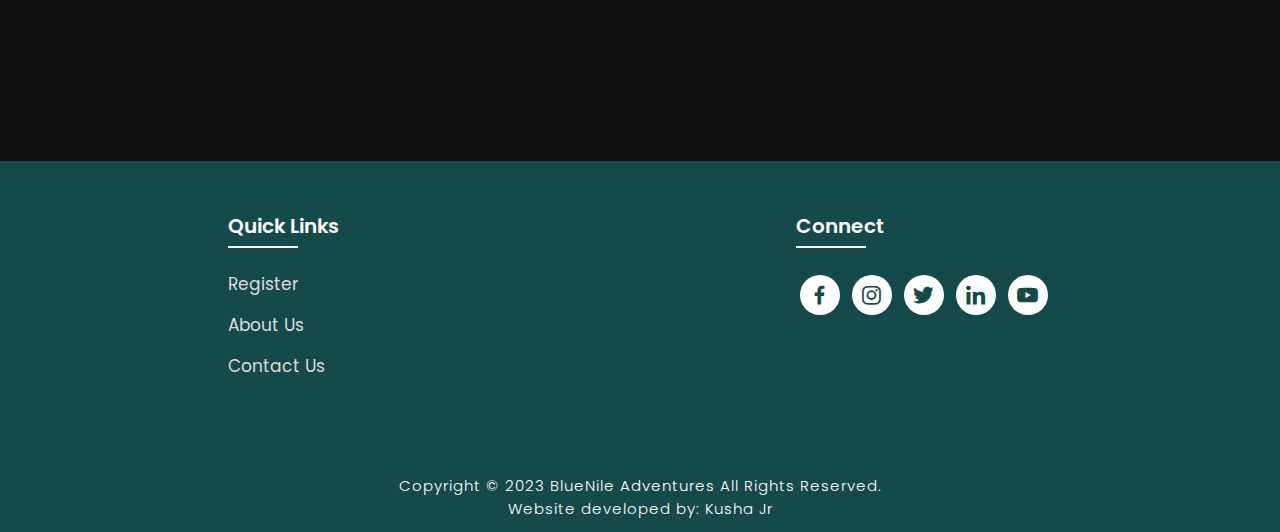
<file: register.html>
<!DOCTYPE html>
<html lang="en">
<head>
    <meta charset="UTF-8">
    <meta http-equiv="X-UA-Compatible" content="IE=edge">
    <meta name="viewport" content="width=device-width, initial-scale=1.0">
    <title>Register Here</title>
    <link rel="icon" href="./files/b.png">
    <link rel="stylesheet" type="text/css" href="css/style.css">
    <link rel="preconnect" href="https://fonts.googleapis.com">
    <link rel="preconnect" href="https://fonts.gstatic.com" crossorigin>
    <link href="https://fonts.googleapis.com/css2?family=Paytone+One&family=Poppins:wght@100;200;300;400;500;600;700;800;900&display=swap" rel="stylesheet">
    <link rel="stylesheet"
    href="https://unpkg.com/boxicons@latest/css/boxicons.min.css">
</head>
<body class="register-body">

    <nav>
        <img src="./files/b.png" class="logo" alt="Logo" title="FirstFlight Travels">
        <h1  class="text">BlueNile Adventures</h1>

        <ul class="navbar">
            <li>
                <a href="./index.html">Home</a>
                <a href="./index.html#locations">Locations</a>
                <a href="./index.html#package">Packages</a>
                <a href="./about.html">About Us</a>
                <a href="./contact.html">Contact Us</a>
            </li>
        </ul>
    </nav>

    <section class="registration">
        <div class="register-form">
            <h1>Register <span>Here</span></h1>
            <form action="" onsubmit="return validateform()">

            <input type="text" name="myname1" placeholder="Name" id="name" required>
            <input type="email" name="myemail" placeholder="Email-Id" id="" required>
            <input type="tel" name="myphone" placeholder="Phone No." id="phonenum" required>
            <input type="number" name="myage" placeholder="Age" id="" required>
            <h4>Gender</h4>
            <input type="radio" name="mygender" id="" required> Male &nbsp; &nbsp; &nbsp; &nbsp; &nbsp; &nbsp; 
            <input type="radio" name="mygender" id=""> Female
            <h4>Departure</h4>
            <input type="datetime-local" name="departuredate" id="" required>
            <h4>Return</h4>
            <input type="datetime-local" name="returndate" id="" required>
            <h4>Travel Destination</h4>
            <input type="checkbox" name="td" id=""> South Omo &nbsp; &nbsp; &nbsp;
            <input type="checkbox" name="td" id=""> Gondar &nbsp; &nbsp; &nbsp;
            <input type="checkbox" name="td" id=""> Unity Park  &nbsp; &nbsp; &nbsp;
            <input type="checkbox" name="td" id=""> Gojjam &nbsp; &nbsp; &nbsp;
            <input type="checkbox" name="td" id=""> Axum &nbsp; &nbsp; &nbsp; &nbsp; &nbsp;
            <input type="checkbox" name="td" id=""> Lalibella &nbsp; &nbsp; &nbsp; 
            <input type="checkbox" name="td" id=""> Harari &nbsp; &nbsp; &nbsp;
            <input type="checkbox" name="td" id=""> Afar &nbsp; &nbsp; &nbsp;
            <br> <br>
            <h4>Package</h4>
            <input type="radio" name="locations" id="loc1" required> Bronze &nbsp; &nbsp; &nbsp;
            <input type="radio" name="locations" id="loc1"> Silver &nbsp; &nbsp; &nbsp;
            <input type="radio" name="locations" id="loc1"> Gold &nbsp; &nbsp; &nbsp;
            <input type="radio" name="locations" id="loc1"> Platinum &nbsp; &nbsp; &nbsp;
            <br> <br> 
            <input type="checkbox" name="t&c" id="" checked required> I accept the Terms & Conditions.
            <br> <br> 
            <input type="submit" value="Submit" class="submitbtn">

        </form>
        </div>
    </section>

<!-- Footer -->

<section class="footer">
    <div class="foot">
        <div class="footer-content">
            
            <div class="footlinks">
                <h4>Quick Links</h4>
                <ul>
                    <li><a href="./register.html">Register</a></li>
                    <li><a href="./about.html">About Us</a></li>
                    <li><a href="./contact.html">Contact Us</a></li>
                </ul>
            </div>

            <div class="footlinks">
                <h4>Connect</h4>
                <div class="social">
                    <a href="https://www.facebook.com/" target="_blank"><i class='bx bxl-facebook'></i></a>
                    <a href="https://www.instagram.com/" target="_blank"><i class='bx bxl-instagram' ></i></a>
                    <a href="https://www.twitter.com/" target="_blank"><i class='bx bxl-twitter' ></i></a>
                    <a href="https://www.linkedin.com/in/" target="_blank"><i class='bx bxl-linkedin' ></i></a>
                    <a href="https://www.youtube.com/" target="_blank"><i class='bx bxl-youtube' ></i></a>
                    
                </div>
            </div>
            
        </div>
    </div>

    <div class="end">
        <p>Copyright © 2023 BlueNile Adventures All Rights Reserved.<br>Website developed by: Kusha Jr</p>
    </div>
</section>

<!-- Javascript -->
<script>
    function validateform(){ 
        var tel=document.getElementById("phonenum").value;  

        if(tel.length<10){  
            alert("Phone number must be of atleast 10 digits!");  
            return false;  
        } else if(isNaN(tel)){
            alert("Phone number should not include character!");
            return false;
        }
        return true;
}  
</script>

</body>
</html>
</file>
<file: css/style.css>
* {
  padding: 0;
  margin: 0;
  box-sizing: border;
  font-family: "Poppins", sans-serif;
  text-decoration: none;
  list-style: none;
  scroll-behavior: smooth;
}

/* Home page */

.banner {
  width: 100%;
  height: 100vh;
  overflow: hidden;
  display: flex;
  justify-content: center;
  align-items: center;
}

.banner video {
  position: absolute;
  top: 0;
  left: 0;
  object-fit: cover;
  width: 100%;
  height: 100%;
  pointer-events: none;
}

.content {
  position: relative;
  z-index: 1;
  width: 100%;
  height: 100vh;
  background-image: linear-gradient(rgba(1, 0, 5, 0.3), rgba(4, 1, 17, 0.3));
}

nav {
  width: 100%;
  position: fixed;
  background-color: rgb(21, 74, 74);
  box-shadow: 5px 5px 30px rgba(0, 0, 0, 15%);
  display: flex;
  align-items: center;
  justify-content: space-between;
}

nav .logo {
  width: 90px;
  margin: 2vh;
  margin-left: 8%;
  border-radius: 40px;
}
nav .text {
  color:#fff;
  font-size: 40px;
  
}

nav ul li {
  list-style: none;
  display: inline-block;
  margin-left: 40px;
}

.navbar {
  font-weight: bold;
  display: flex;
  margin-right: 4vh;
}

.navbar a {
  color: white;
  font-size: 18px;
  font-weight: bold;
  padding: 10px 22px;
  border-radius: 4px;
  font-weight: 500;
  text-decoration: none;
  transition: ease 0.4s;
}

.navbar a:hover,
.navbar a.active {
  background: black;
  color:white;
  box-shadow: 5px 10px 30px rgb(85 85 85 / 20%);
  border-radius: 5px;
}

nav ul li a {
  text-decoration: none;
  color: rgb(255, 255, 255);
  font-size: 17px;
}
.checkbtn{
  font-size: 30px;
  color: white;
  float: right;
  line-height: 80px;
  margin-right: 40px;
 cursor: pointer;
 display: none;
}
#check{
  display: none;
}

.title {
  text-decoration: none;
  /* display: inline-block; */
  font-size: 4vh;
  color: rgb(255, 255, 255);
  padding: 14px 17px;
  margin-top: 32vh;
  text-align: center;
  vertical-align: center;
}

.title h1 {
  font-size: 10vh;
  text-shadow: 2px black;
  transition: ease 0.3s;
}

.title h1:hover {
  color: transparent;
  -webkit-text-stroke: 1px white;
}

.button {
  display: inline-block;
  margin-top: 5vh;
  font-size: 25px;
  padding: 10px 30px;
  color: rgb(21, 74, 74);
  /* background-color:rgb(164, 44, 44); */
  background-color: white;
  border-radius: 20px;
  text-decoration: none;
  transition: ease 0.3s;
}

.button:hover {
  transform: scale(1.1);
  color: white;
  background-color: rgb(21, 74, 74);
  /* border: 2px solid rgb(42, 37, 68); */
  box-shadow: 5px 10px 30px rgba(0, 0, 0, 0.4);
  padding: 10px 30px;
}

@media screen and (max-width: 1520px) {
  .nav{
    width: 70%;
  }
  nav .logo {
    width: 90px;
    margin: 2vh;
    margin-left: 8%;
    border-radius: 40px;
  }
  .nav ul li {
    font-size: 14px;
  font-weight: bold;
  padding: 10px 22px;
  border-radius: 4px;
  font-weight: 00;
   }
   .navbar a {
    font-size: 15px;
   }
   
}
@media (max-width: 1220px) { 
  nav ul li a{
    font-size: 15px;
  }

}
@media (max-width: 952px) {
  nav .logo {
    width: 40px;
    margin: 2vh;
    margin-left: 4%;
    border-radius: 40px;
  }
  nav .text {
    color: #fff;
    font-size: 20px;
  }
  nav ul li {
    flex-direction: column;
    margin-left: 20px;
  }
  nav ul li a{
    font-size: 13px;
  }
}
@media (min-width: 640px) {
  nav .logo {
    
    
    margin-bottom: 4px;
  }
  nav .text {
    color: #fff;
    font-size: 30px;
    margin-left: -30px;
  }
  
  
  
  

} 


/*.navbar-toggler {
  border: none;
  background: transparent;
  outline: none;
  cursor: pointer;
}

.navbar-toggler-icon {
  width: 24px;
  height: 17px;
  background: url("path/to/toggler-icon.png") no-repeat center;
}

.navbar-toggler[aria-expanded="true"] .navbar-toggler-icon {
  transform: rotate(90deg);
} */



/* Services */



.text h2 {
  font-size: 40px;
  font-weight: 650;
  margin-top: 40px;
  margin-bottom: 10px;
  line-height: 2;
  text-align: center;
}

.rowitems {
  display: grid;
  grid-template-columns: repeat(auto-fit, minmax(100px, auto));
  gap: 25px;
  align-items: center;
  text-align: center;
  margin-top: 20px;
  margin-left: 30px;
  margin-right: 30px;
  margin-bottom: 10px;
}

.container-box {
  border: 1px solid #d3d3d3;
  border-radius: 5px;
  padding: 50px 10px;
  transition: all 0.7s ease 0s;
  cursor: pointer;
}

.container-image img {
  height: 100px;
  width: 100px;
  padding: 10px;
  margin-bottom: 15px;
}

.container-box h4 {
  font-size: 20px;
  margin-bottom: 5px;
  font-weight: 550;
}

.container-box p {
  font-size: 16px;
  color: #808080;
}

.container-box:hover {
  transform: translateX(3px);
  box-shadow: 5px 20px 50px rgba(78, 78, 78, 0.1);
  border: 1px solid transparent;
  border-radius: 0px;
}

@media screen and (max-width: 920px) {
  .location-content {
    grid-template-columns: repeat(2, auto);
  }
}
/* Packages */

.package-title {
  text-align: center;
}

.package-title h2 {
  font-size: 40px;
  font-weight: 650;
  padding-top: 75px;
  padding-bottom: 10px;
  line-height: 2;
}

.package-content {
  display: flex;
  justify-content: space-around;
  grid-template-columns: repeat(4, auto);
}
.box {
  padding: 10px;
  box-shadow: 2px 3px 5px black;
  border-radius: 20px;
}
.image {
  position: relative;
  transition: all 0.3s cubic-bezier(0.445, 0.05, 0.55, 0.95);
  cursor: pointer;
  filter: brightness(95%);
  width: 350px;
}

.image img {
  width: 100%;
  height: 500px;
  border-radius: 20px;
}

.image h3 {
  color: white;
  position: absolute;
  font-size: 30px;
  font-weight: 600;
  text-align: center;
  top: 20px;
  right: 20px;
  background: #000;
}

.dest-content {
  display: flex;
  flex-wrap: wrap;
  justify-content: space-between;
  align-items: center;
  padding-top: 15px;
  margin-bottom: 50px;
}

.location h4 {
  font-size: 25px;
  letter-spacing: 1px;
  font-weight: 600;
  margin-bottom: 2px;
}

.pac-details li {
  font-size: 19px;
  color: #4c4c4c;
  margin-left: 15px;
  margin-bottom: 2px;
  list-style-type: disc;
}

.image:hover {
  filter: brightness(120%);
  transform: scale(1.03);
}

@media screen and (max-width: 1520px) {
  .package-content {
    display: grid;
    grid-template-columns: repeat(4, auto);
  }
}

@media screen and (max-width: 1220px) {
  .package-content {
    display: grid;
    grid-template-columns: repeat(2, auto);
  }
}
@media screen and (max-width: 920px) {
  .package-content {
    display: grid;
    grid-template-columns: repeat(2, auto);
  }
  .box {
    width: 300px;
    height: 450px;
    padding: 10px;
    border-spacing: 30px;
    box-shadow: 1px 2px 5px black;
   
    border-radius: 20px;
  }
  .image {
    width: 400px;
    height: 200px;
  }
  .image img {
    width: 30%;
    height:  100px;
    border-radius: 20px;
  }
  .image h3 {
    font-size: 10px;
    font-weight: 400;
    top: 10px;
    
    right: 20px;
    
  }
  
}
@media screen and (max-width: 640px) {
  .package-content {
    display: grid;
    grid-template-columns: repeat(2, auto);
  }

}
/* Locations */

.location-content {
  display: grid;
  justify-content: space-around;
  grid-template-columns: repeat(5, auto);
}
.location-content > a {
  height: 300px;
  width: 300px;
}
@media screen and (max-width: 1520px) {
  .location-content {
    display: grid;
    grid-template-columns: repeat(3, auto);
  }
}
@media screen and (max-width: 1220px) {
  .location-content {
    display: grid;
    grid-template-columns: repeat(3, auto);
  }
}
@media screen and (max-width: 920px) {
  .location-content {
    display: grid;
    grid-template-columns: repeat(2, auto);
  }
}
@media screen and (max-width: 620px) {
  .location-content {
    display: grid;
    grid-template-columns: repeat(1, auto);
  }
}
.col-content {
  position: relative;
  filter: brightness(95%);
  transition: all 0.3s cubic-bezier(0.445, 0.05, 0.55, 0.95);
  flex-basis: 30%;
  margin-bottom: 20px;
}

.col-content img {
  margin-bottom: 40px;
  width: 100%;
  height: 200px;
  border-radius: 27px;
}

.col-content h5 {
  position: absolute;
  font-size: 25px;
  color: white;
  background-color: rgb(0, 0, 0, 0.6);
  padding: 1px 5px;
  border-radius: 4px;
  font-weight: 500;
  left: 20px;
  bottom: 105px;
  cursor: pointer;
}

.col-content p {
  position: absolute;
  font-size: 20px;
  color: white;
  left: 20px;
  bottom: 80px;
  background-color: rgb(0, 0, 0, 0.6);
  padding: 1px 5px;
  border-radius: 4px;
  cursor: pointer;
}

.col-content:hover {
  filter: brightness(120%);
  transform: scale(1.03);
  cursor: pointer;
}

/* CSS code for tablet */
@media screen and (max-width: 768px) {
  .location-content {
    grid-template-columns: repeat(2, auto);
  }
  .col-content {
    flex-direction: column;
    flex-basis: 45%;
    margin-bottom: 15px;
  }
  .col-content img {
    flex-direction: column;
  }

  .col-content h5 {
    font-size: 16px;
    bottom: 70px;
  }

  .col-content p {
    font-size: 14px;
    bottom: 50px;
  }
}

@media screen and (max-width: 480px) {
  .col-content {
    flex-basis: 100%;
    margin-bottom: 10px;
  }

  .col-content h5 {
    font-size: 14px;
    bottom: 60px;
  }

  .col-content p {
    font-size: 12px;
    bottom: 40px;
  }
}

/* Newsletter */

.newsletter {
  display: flex;
  flex-wrap: wrap;
  align-items: center;
  justify-content: space-around;
}

.newstext h2 {
  margin-top: 100px;
  font-size: 38px;
}

.newstext p {
  font-size: 20px;
  color: #4c4c4c;
}

.newsletter form {
  margin-top: 100px;
  width: 100%;
  position: relative;
}

.newsletter form input:first-child {
  display: inline-block;
  width: 300px;
  font-size: 17px;
  outline: none;
  border: none;
  border-radius: 20px;
  padding: 20px 150px 20px 30px;
  box-shadow: 5px 10px 30px rgb(85 85 85 / 20%);
}

.newsletter form input:last-child {
  display: inline-block;
  position: absolute;
  outline: none;
  border: 2px solid transparent;
  border-radius: 20px;
  color: white;
  background-color: rgb(21, 74, 74);
  padding: 14px 30px;
  cursor: pointer;
  font-size: 17px;
  font-weight: 450;
  top: 6px;
  right: 6px;
  transition: ease 0.3s;
}

.newsletter form input:last-child:hover {
  border: 2px solid rgb(21, 74, 74);
  background-color: white;
  color: rgb(21, 74, 74);
}

/* Footer */

.footer {
  margin-top: 80px;
  background-color: rgb(21, 74, 74);
}

.foot {
  padding: 20px 0;
}

.footer-content {
  display: flex;
  flex-wrap: wrap;
  justify-content: space-around;
}

.footlinks h4 {
  margin-top: 30px;
  font-size: 20px;
  font-weight: 600;
  color: white;
  margin-bottom: 30px;
  position: relative;
}

.footlinks h4::before {
  content: "";
  position: absolute;
  height: 2px;
  width: 70px;
  left: 0;
  bottom: -7px;
  background: white;
}

.footlinks ul li {
  margin-bottom: 15px;
}

.footlinks ul li a {
  font-size: 17px;
  color: #dddddd;
  display: block;
  transition: ease 0.3s;
}

.footlinks ul li a:hover {
  transform: translate(6px);
  color: white;
}

.social a {
  font-size: 25px;
  margin: 4px;
  height: 40px;
  width: 40px;
  color: rgb(21, 74, 74);
  background-color: white;
  display: inline-flex;
  justify-content: center;
  align-items: center;
  border-radius: 20px;
  transition: ease 0.3s;
}

.social a:hover {
  transform: scale(1.2);
}

.end {
  text-align: center;
  padding-top: 60px;
  padding-bottom: 12px;
}

.end p {
  font-size: 15px;
  color: white;
  letter-spacing: 1px;
  font-weight: 300;
}

/* About Us */

.aboutbody {
  background-color: #191919;
}

.about {
  width: 100%;
  padding: 78px 0px;
}
#aboutus .container h1 {
  font-family: "poppins" sans-serif;
  color: #fff;
}

.about img {
  height: 300px;
  width: 300px;
  border-radius: 100px;
}

.abt-text {
  width: 400px;
}

.abt-text h1 {
  font-size: 90px;
  color: white;
  margin-bottom: 10px;
  letter-spacing: 1px;
}

.abt-text h1 span {
  color: #fc0050;
  letter-spacing: 1px;
}

.abt-text p {
  color: white;
  font-size: 24px;
  margin-bottom: 45px;
  line-height: 30px;
  letter-spacing: 1px;
}

.main {
  width: 1130px;
  max-width: 95%;
  margin: 0 auto;
  display: flex;
  align-items: center;
  justify-content: space-around;
}

.connectbtn {
  display: inline-block;
  background-color: #fc0050;
  font-size: 18px;
  color: white;
  font-weight: bold;
  padding: 13px 30px;
  border-radius: 30px;
  transition: ease 0.4s;
  border: 2px solid transparent;
  letter-spacing: 1px;
}

.connectbtn:hover {
  background-color: transparent;
  border: 2px solid #fc0050;
  transform: scale(1.1);
}

.connect-section {
  margin-top: 26px;
}

.social-icons a {
  height: 40px;
  width: 40px;
  margin: 4px;
  font-size: 30px;
  color: #101010;
  background-color: white;
  border-radius: 20px;
  display: inline-flex;
  justify-content: center;
  align-items: center;
  transition: ease 0.3s;
}

.social-icons a:hover {
  transform: scale(1.2);
}

/* Contact Us */

.contactbody {
  background-color: #101010;
  background-repeat: no-repeat;
  background-size: cover;
}

.contact {
  padding: 110px 30%;
  height: 100%;
  min-height: 100vh;
}

.contact-form h1 {
  font-size: 80px;
  color: white;
  margin-bottom: 20px;
}

.contact-form h1 span {
  color: #fc0050;
}

.contact-form p {
  color: white;
  line-height: 30px;
  letter-spacing: 1px;
  font-size: 23px;
  margin-bottom: 20px;
}

.contact-form form input,
form textarea {
  width: 100%;
  padding: 17px;
  border: none;
  outline: none;
  background-color: #191919;
  font-size: 20px;
  color: white;
  margin-bottom: 10px;
  border-radius: 10px;
}

.contact-form form .submit-btn {
  display: inline-block;
  background-color: #fc0050;
  font-size: 27px;
  font-weight: 600px;
  border: 2px solid transparent;
  border-radius: 40px;
  width: 220px;
  cursor: pointer;
  transition: ease 0.3s;
}

.contact-form form .submit-btn:hover {
  border: 2px solid #fc0050;
  background-color: transparent;
  transform: scale(1.1);
}

/* Registration Form */

.register-body {
  background-color: #101010;
  background-repeat: no-repeat;
  background-size: cover;
}

.registration {
  padding: 110px 30%;
  height: 100%;
  min-height: 100vh;
}

.register-form h1 {
  font-size: 80px;
  color: white;
  margin-bottom: 20px;
}
.register-form h1 span {
  color: #fc0050;
}

.register-form {
  color: white;
  font-size: 20px;
}

.register-form form input {
  color: white;
  padding: 17px;
  background-color: #191919;
  font-size: 20px;
  outline: none;
  border: none;
  border-radius: 10px;
  margin-bottom: 20px;
}
.register-form h4 {
  font-size: 22px;
  font-weight: 500;
  margin-top: 20px;
  color: #fc0050;
}

.register-form form .submitbtn {
  display: inline-block;
  background-color: #fc0050;
  font-size: 27px;
  font-weight: 600px;
  border: 2px solid transparent;
  border-radius: 60px;
  width: 220px;
  cursor: pointer;
  transition: ease 0.3s;
}

.register-form form .submitbtn:hover {
  border: 2px solid #fc0050;
  background-color: transparent;
  transform: scale(1.1);
}

.location-body {
  background-color: #191919;
  color: white;
}

.location-section {
  padding: 110px;
  height: 100%;
  min-height: 100vh;
}

.location-heading h1 {
  margin-top: 20px;
  font-size: 60px;
  margin-bottom: 20px;
}

.location-heading h1 span {
  color: #fc0050;
}

.location-detail h1 {
  padding-top: 60px;
  color: #fc0050;
  font-size: 40px;
}

.location-detail p {
  font-size: 20px;
  margin-top: 40px;
  margin-bottom: 10px;
}

.location-img img {
  height: 400px;
  width: 400px;
  margin-top: 30px;
  margin-bottom: 30px;
}

.stars i {
  font-size: 20px;
  color: rgb(197, 167, 44);
}
</file>
